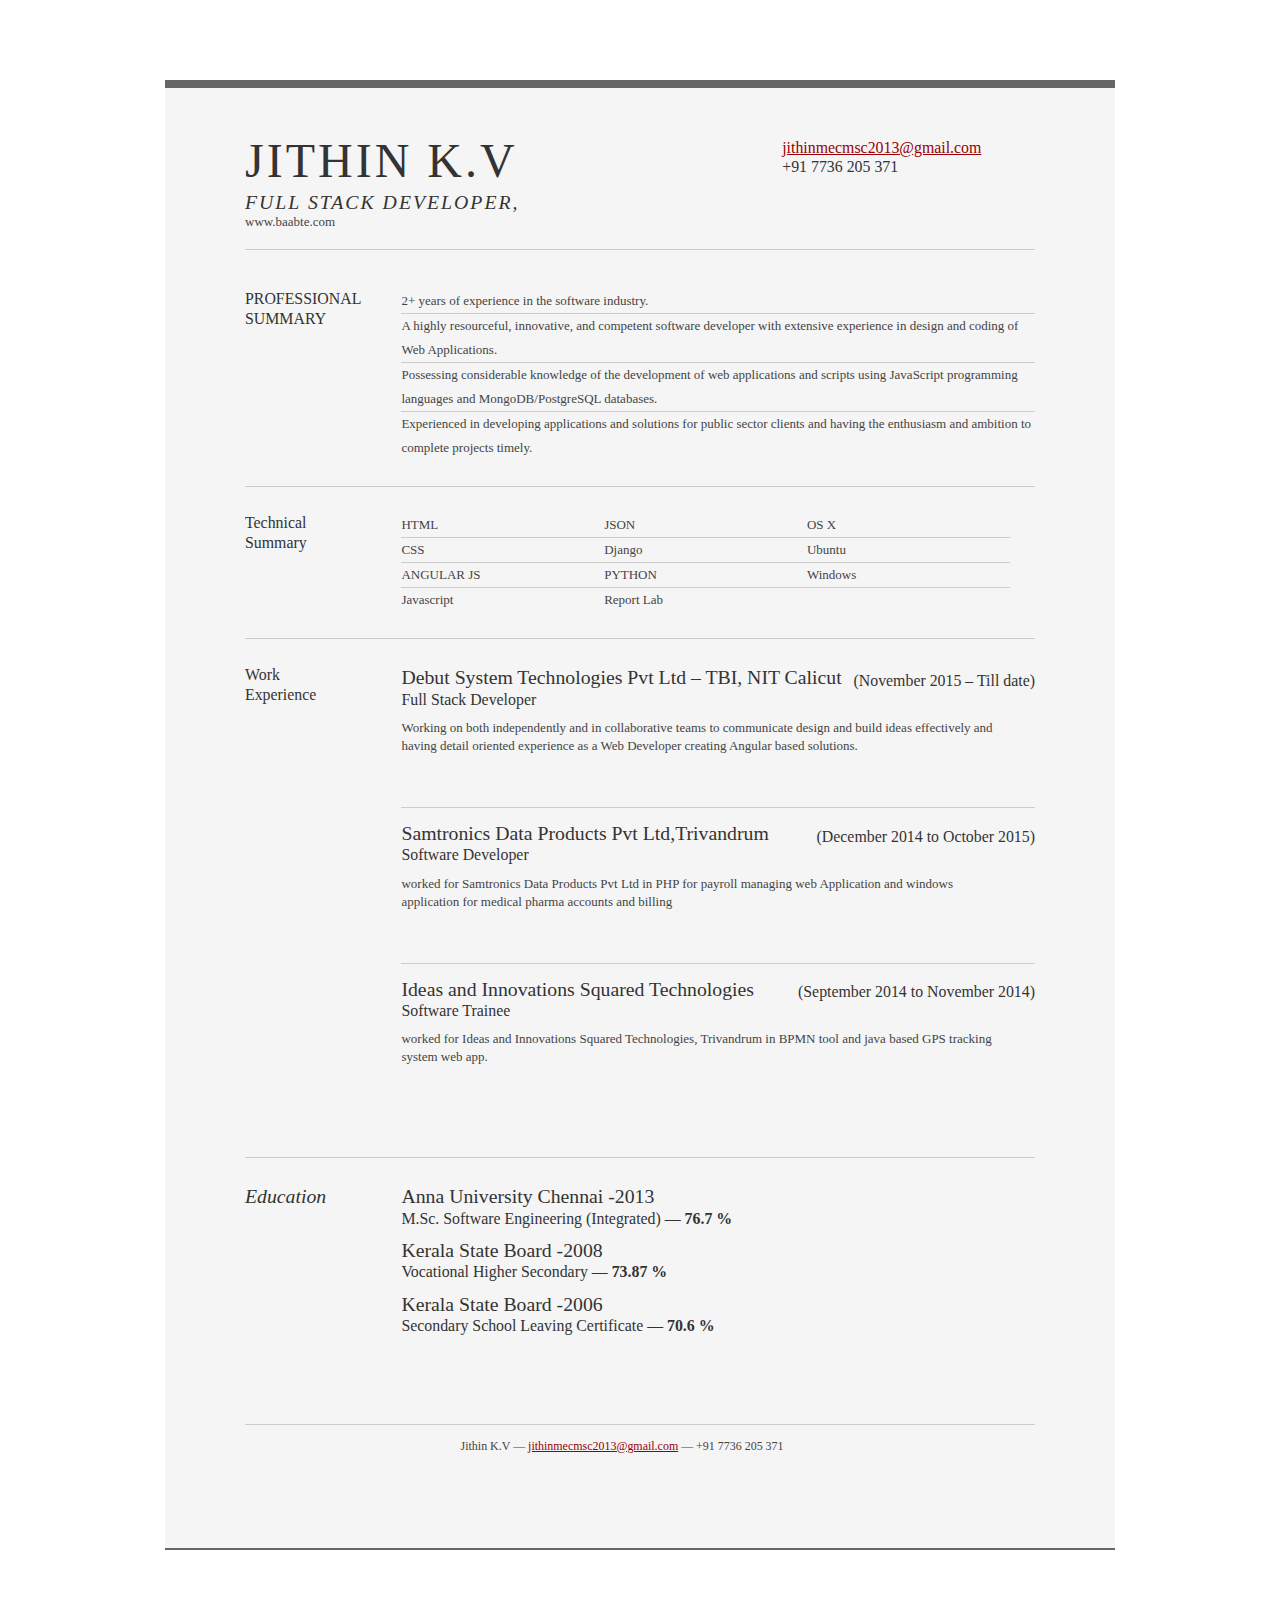
<file: index.html>
<!DOCTYPE html PUBLIC "-//W3C//DTD XHTML 1.0 Strict//EN" >
<html>

<head>
    <title>Jithin | Full Stack Developer, Baabte | jithinmecmsc2013@gmail.com</title>
    <meta http-equiv="content-type" content="text/html; charset=utf-8" />
    <meta name="keywords" content="jithin" />
    <meta name="description" content="resume" />
    <link rel="stylesheet" type="text/css" href="reset-fonts-grids.css" media="all" />
    <link rel="stylesheet" type="text/css" href="resume.css" media="all" />
</head>

<body>
    <div id="doc2" class="yui-t7">
        <div id="inner">
            <div id="hd">
                <div class="yui-gc">
                    <div class="yui-u first">
                        <h1>Jithin K.V</h1>
                        <h2>Full Stack Developer,</h2>
                        <h6>www.baabte.com</h6>
                    </div>
                    <div class="yui-u">
                        <div class="contact-info">
                            <!-- <h3><a id="pdf" href="#">Download PDF</a></h3> -->
                            <h3><a href="mailto:jithinmecmsc2013@gmail.com">jithinmecmsc2013@gmail.com</a></h3>
                            <h3>+91 7736 205 371</h3>
                        </div>
                        <!--// .contact-info -->
                    </div>
                </div>
                <!--// .yui-gc -->
            </div>
            <!--// hd -->
            <div id="bd">
                <div id="yui-main">
                    <div class="yui-b">
                        <div class="yui-gf">
                            <div class="yui-u first">
                                <h3>PROFESSIONAL SUMMARY</h3>
                            </div>
                            <div class="yui-u">
                                <p class="enlarge">
                                    <ul>
                                        <li>2+ years of experience in the software industry.</li>
                                        <li>A highly resourceful, innovative, and competent software developer with extensive experience in design and coding of Web Applications.</li>
                                        <li>Possessing considerable knowledge of the development of web applications and scripts using JavaScript programming languages and MongoDB/PostgreSQL databases. </li>
                                        <li class="last">Experienced in developing applications and solutions for public sector clients and having the enthusiasm and ambition to complete projects timely. </li>
                                    </ul>
                                </p>
                            </div>
                        </div>
                        <!--// .yui-gf -->
                        <!-- <div class="yui-gf">
                            <div class="yui-u first">
                                <h3>WORK EXPERIENCE</h3>
                            </div>
                            <div class="yui-u">
                                <div class="talent">
                                    <h2>Full Stack Developer (November 2015 – Till date)</h2>
                                    <p>Working on both independently and in collaborative teams to communicate design and build ideas effectively and having detail oriented experience as a Web Developer creating Angular based solutions. </p>
                                </div>
                                <div class="talent">
                                    <h2>Software Developer (December 2014 to October 2015)</h2>
                                    <p>worked for Samtronics Data Products Pvt Ltd  in PHP for payroll managing web Application</p>
                                </div>
                                <div class="talent">
                                    <h2>Software Trainee(September 2014 to November 2014).</h2>
                                    <p>worked for  Ideas and Innovations Squared Technologies, Trivandrum in BPMN tool and java based GPS tracking system web app.</p>
                                </div>
                            </div>
                        </div> -->
                        <!--// .yui-gf -->
                        <div class="yui-gf">
                            <div class="yui-u first">
                                <h3>Technical Summary</h3>
                            </div>
                            <div class="yui-u">
                                <ul class="talent">
                                    <li>HTML</li>
                                    <li>CSS</li>
                                    <li>ANGULAR JS</li>
                                    <li class="last">Javascript</li>
                                </ul>
                                <ul class="talent">
                                    <li>JSON</li>
                                    <li>Django</li>
                                    <li>PYTHON</li>
                                    <li class="last">Report Lab</li>
                                </ul>
                                <ul class="talent">
                                    <li>OS X</li>
                                    <li>Ubuntu</li>
                                    <li >Windows</li>
                                </ul>
                            </div>
                        </div>
                        <!--// .yui-gf-->
                        <div class="yui-gf">
                            <div class="yui-u first">
                                <h3>Work Experience</h3>
                            </div>
                            <!--// .yui-u -->
                            <div class="yui-u">
                                <div class="job">
                                    <h2>Debut System Technologies Pvt Ltd – TBI, NIT Calicut</h2>
                                    <h3>Full Stack Developer </h3>
                                    <h4>(November 2015 – Till date)</h4>
                                    <p>Working on both independently and in collaborative teams to communicate design and build ideas effectively and having detail oriented experience as a Web Developer creating Angular based solutions.</p>
                                </div>
                                <div class="job">
                                    <h2>Samtronics Data Products Pvt Ltd,Trivandrum</h2>
                                    <h3>Software Developer </h3>
                                    <h4>(December 2014 to October 2015)</h4>
                                    <p>worked for Samtronics Data Products Pvt Ltd in PHP for payroll managing web Application and windows application for medical pharma accounts and billing </p>
                                </div>
                                <div class="job last">
                                    <h2>Ideas and Innovations Squared Technologies</h2>
                                    <h3>Software Trainee</h3>
                                    <h4>(September 2014 to November 2014)</h4>
                                    <p>worked for Ideas and Innovations Squared Technologies, Trivandrum in BPMN tool and java based GPS tracking system web app. </p>
                                </div>
                            </div>
                            <!--// .yui-u -->
                        </div>
                        <!--// .yui-gf -->
                        <div class="yui-gf last">
                            <div class="yui-u first">
                                <h2>Education</h2>
                            </div>
                            <div class="yui-u" style="padding-bottom:10px;">
                                <h2>Anna University Chennai -2013</h2>
                                <h3>M.Sc. Software Engineering (Integrated) &mdash; <strong>76.7 %</strong> </h3>
                            </div>
                            <div class="yui-u" style="padding-bottom:10px;">
                                <h2>Kerala State Board -2008</h2>
                                <h3>Vocational Higher Secondary &mdash; <strong>73.87 %</strong> </h3>
                            </div>
                            <div class="yui-u" style="padding-bottom:10px;">
                                <h2>Kerala State Board -2006</h2>
                                <h3>Secondary School Leaving Certificate &mdash; <strong>70.6 %</strong> </h3>
                            </div>
                        </div>
                        <!--// .yui-gf -->
                    </div>
                    <!--// .yui-b -->
                </div>
                <!--// yui-main -->
            </div>
            <!--// bd -->
            <div id="ft">
                <p>Jithin K.V &mdash; <a href="mailto:jithinmecmsc2013@gmail.com">jithinmecmsc2013@gmail.com</a> &mdash; +91 7736 205 371</p>
            </div>
            <!--// footer -->
        </div>
        <!-- // inner -->
    </div>
    <!--// doc -->
</body>

</html>
</file>
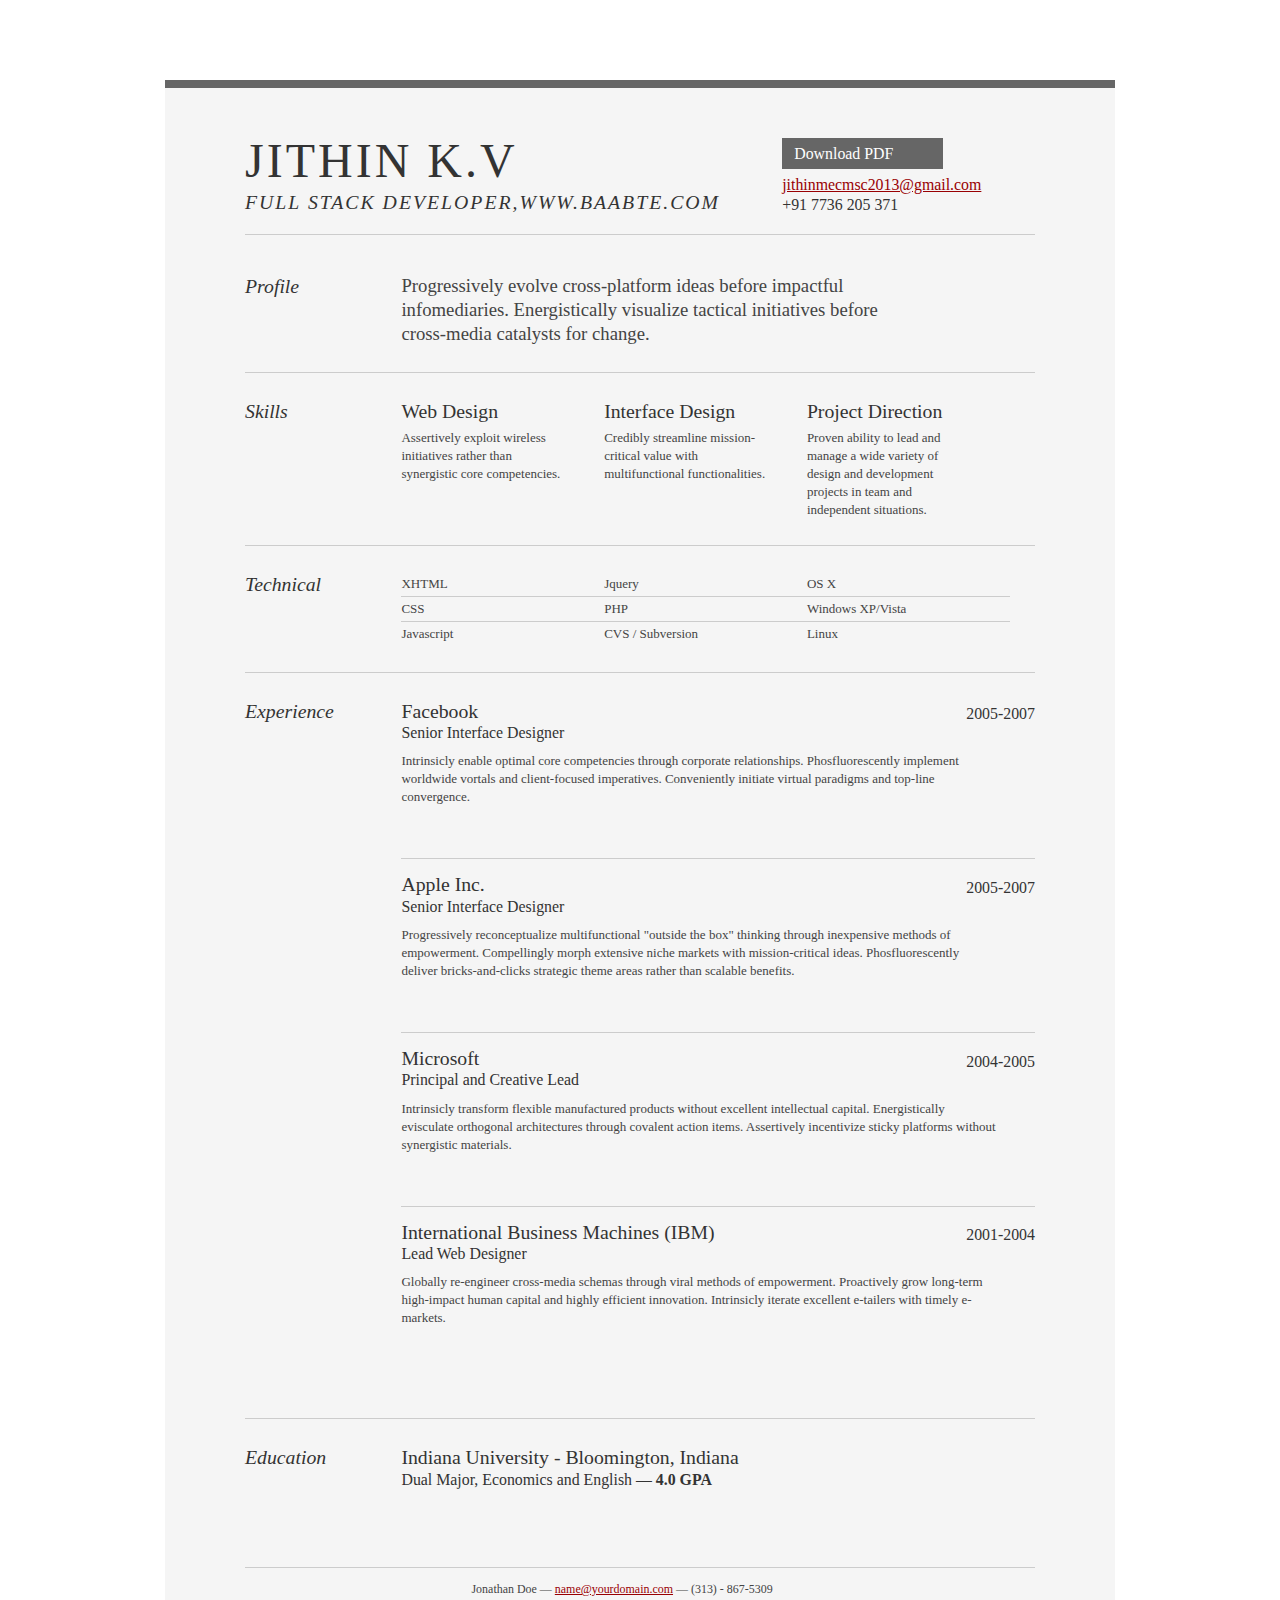
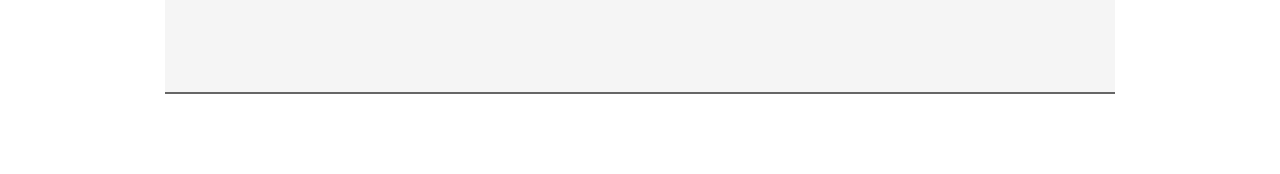
<file: srt-resume.html>
<!DOCTYPE html PUBLIC "-//W3C//DTD XHTML 1.0 Strict//EN" >
<html>
<head>

	<title>Jithin | Full Stack Developer, Baabte | jithinmecmsc2013@gmail.com</title>
	<meta http-equiv="content-type" content="text/html; charset=utf-8" />

	<meta name="keywords" content="jithin" />
	<meta name="description" content="resume" />

	<link rel="stylesheet" type="text/css" href="reset-fonts-grids.css" media="all" /> 
	<link rel="stylesheet" type="text/css" href="resume.css" media="all" />

</head>
<body>

<div id="doc2" class="yui-t7">
	<div id="inner">
	
		<div id="hd">
			<div class="yui-gc">
				<div class="yui-u first">
					<h1>Jithin K.V</h1>
					<h2>Full Stack Developer,www.baabte.com</h2>
				</div>

				<div class="yui-u">
					<div class="contact-info">
						<h3><a id="pdf" href="#">Download PDF</a></h3>
						<h3><a href="mailto:name@yourdomain.com">jithinmecmsc2013@gmail.com</a></h3>
						<h3>+91 7736 205 371</h3>
					</div><!--// .contact-info -->
				</div>
			</div><!--// .yui-gc -->
		</div><!--// hd -->

		<div id="bd">
			<div id="yui-main">
				<div class="yui-b">

					<div class="yui-gf">
						<div class="yui-u first">
							<h2>Profile</h2>
						</div>
						<div class="yui-u">
							<p class="enlarge">
								Progressively evolve cross-platform ideas before impactful infomediaries. Energistically visualize tactical initiatives before cross-media catalysts for change. 
							</p>
						</div>
					</div><!--// .yui-gf -->

					<div class="yui-gf">
						<div class="yui-u first">
							<h2>Skills</h2>
						</div>
						<div class="yui-u">

								<div class="talent">
									<h2>Web Design</h2>
									<p>Assertively exploit wireless initiatives rather than synergistic core competencies.	</p>
								</div>

								<div class="talent">
									<h2>Interface Design</h2>
									<p>Credibly streamline mission-critical value with multifunctional functionalities.	 </p>
								</div>

								<div class="talent">
									<h2>Project Direction</h2>
									<p>Proven ability to lead and manage a wide variety of design and development projects in team and independent situations.</p>
								</div>
						</div>
					</div><!--// .yui-gf -->

					<div class="yui-gf">
						<div class="yui-u first">
							<h2>Technical</h2>
						</div>
						<div class="yui-u">
							<ul class="talent">
								<li>XHTML</li>
								<li>CSS</li>
								<li class="last">Javascript</li>
							</ul>

							<ul class="talent">
								<li>Jquery</li>
								<li>PHP</li>
								<li class="last">CVS / Subversion</li>
							</ul>

							<ul class="talent">
								<li>OS X</li>
								<li>Windows XP/Vista</li>
								<li class="last">Linux</li>
							</ul>
						</div>
					</div><!--// .yui-gf-->

					<div class="yui-gf">
	
						<div class="yui-u first">
							<h2>Experience</h2>
						</div><!--// .yui-u -->

						<div class="yui-u">

							<div class="job">
								<h2>Facebook</h2>
								<h3>Senior Interface Designer</h3>
								<h4>2005-2007</h4>
								<p>Intrinsicly enable optimal core competencies through corporate relationships. Phosfluorescently implement worldwide vortals and client-focused imperatives. Conveniently initiate virtual paradigms and top-line convergence. </p>
							</div>

							<div class="job">
								<h2>Apple Inc.</h2>
								<h3>Senior Interface Designer</h3>
								<h4>2005-2007</h4>
								<p>Progressively reconceptualize multifunctional "outside the box" thinking through inexpensive methods of empowerment. Compellingly morph extensive niche markets with mission-critical ideas. Phosfluorescently deliver bricks-and-clicks strategic theme areas rather than scalable benefits. </p>
							</div>

							<div class="job">
								<h2>Microsoft</h2>
								<h3>Principal and Creative Lead</h3>
								<h4>2004-2005</h4>
								<p>Intrinsicly transform flexible manufactured products without excellent intellectual capital. Energistically evisculate orthogonal architectures through covalent action items. Assertively incentivize sticky platforms without synergistic materials. </p>
							</div>


							<div class="job last">
								<h2>International Business Machines (IBM)</h2>
								<h3>Lead Web Designer</h3>
								<h4>2001-2004</h4>
								<p>Globally re-engineer cross-media schemas through viral methods of empowerment. Proactively grow long-term high-impact human capital and highly efficient innovation. Intrinsicly iterate excellent e-tailers with timely e-markets.</p>
							</div>

						</div><!--// .yui-u -->
					</div><!--// .yui-gf -->


					<div class="yui-gf last">
						<div class="yui-u first">
							<h2>Education</h2>
						</div>
						<div class="yui-u">
							<h2>Indiana University - Bloomington, Indiana</h2>
							<h3>Dual Major, Economics and English &mdash; <strong>4.0 GPA</strong> </h3>
						</div>
					</div><!--// .yui-gf -->


				</div><!--// .yui-b -->
			</div><!--// yui-main -->
		</div><!--// bd -->

		<div id="ft">
			<p>Jonathan Doe &mdash; <a href="mailto:name@yourdomain.com">name@yourdomain.com</a> &mdash; (313) - 867-5309</p>
		</div><!--// footer -->

	</div><!-- // inner -->


</div><!--// doc -->


</body>
</html>
</file>
<file: resume.css>
/*
---------------------------------------------------------------------------------
	STRIPPED DOWN RESUME TEMPLATE
    html resume

    v0.9: 5/28/09

    design and code by: thingsthatarebrown.com 
                        (matt brown)
---------------------------------------------------------------------------------
*/


.msg { padding: 10px; background: #222; position: relative; }
.msg h1 { color: #fff;  }
.msg a { margin-left: 20px; background: #408814; color: white; padding: 4px 8px; text-decoration: none; }
.msg a:hover { background: #266400; }

/* //-- yui-grids style overrides -- */
body { font-family: Georgia; color: #444; }
#inner { padding: 10px 80px; margin: 80px auto; background: #f5f5f5; border: solid #666; border-width: 8px 0 2px 0; }
.yui-gf { margin-bottom: 2em; padding-bottom: 2em; border-bottom: 1px solid #ccc; }

/* //-- header, body, footer -- */
#hd { margin: 2.5em 0 3em 0; padding-bottom: 1.5em; border-bottom: 1px solid #ccc }
#hd h2 { text-transform: uppercase; letter-spacing: 2px; }
#bd, #ft { margin-bottom: 2em; }

/* //-- footer -- */
#ft { padding: 1em 0 5em 0; font-size: 92%; border-top: 1px solid #ccc; text-align: center; }
#ft p { margin-bottom: 0; text-align: center;   }

/* //-- core typography and style -- */
#hd h1 { font-size: 48px; text-transform: uppercase; letter-spacing: 3px; }
h2 { font-size: 152% }
h3, h4 { font-size: 122%; }
h1, h2, h3, h4 { color: #333; }
p { font-size: 100%; line-height: 18px; padding-right: 3em; }
a { color: #990003 }
a:hover { text-decoration: none; }
strong { font-weight: bold; }
li { line-height: 24px; border-bottom: 1px solid #ccc; }
p.enlarge { font-size: 144%; padding-right: 6.5em; line-height: 24px; }
p.enlarge span { color: #000 }
.contact-info { margin-top: 7px; }
.first h2 { font-style: italic; }
.last { border-bottom: 0 }


/* //-- section styles -- */

a#pdf { display: block; float: left; background: #666; color: white; padding: 6px 50px 6px 12px; margin-bottom: 6px; text-decoration: none;  }
a#pdf:hover { background: #222; }

.job { position: relative; margin-bottom: 1em; padding-bottom: 1em; border-bottom: 1px solid #ccc; }
.job h4 { position: absolute; top: 0.35em; right: 0 }
.job p { margin: 0.75em 0 3em 0; }

.last { border: none; }
.skills-list {  }
.skills-list ul { margin: 0; }
.skills-list li { margin: 3px 0; padding: 3px 0; }
.skills-list li span { font-size: 152%; display: block; margin-bottom: -2px; padding: 0 }
.talent { width: 32%; float: left }
.talent h2 { margin-bottom: 6px; }

#srt-ttab { margin-bottom: 100px; text-align: center;  }
#srt-ttab img.last { margin-top: 20px }

/* --// override to force 1/8th width grids -- */
.yui-gf .yui-u{width:80.2%;}
.yui-gf div.first{width:12.3%;}
</file>
